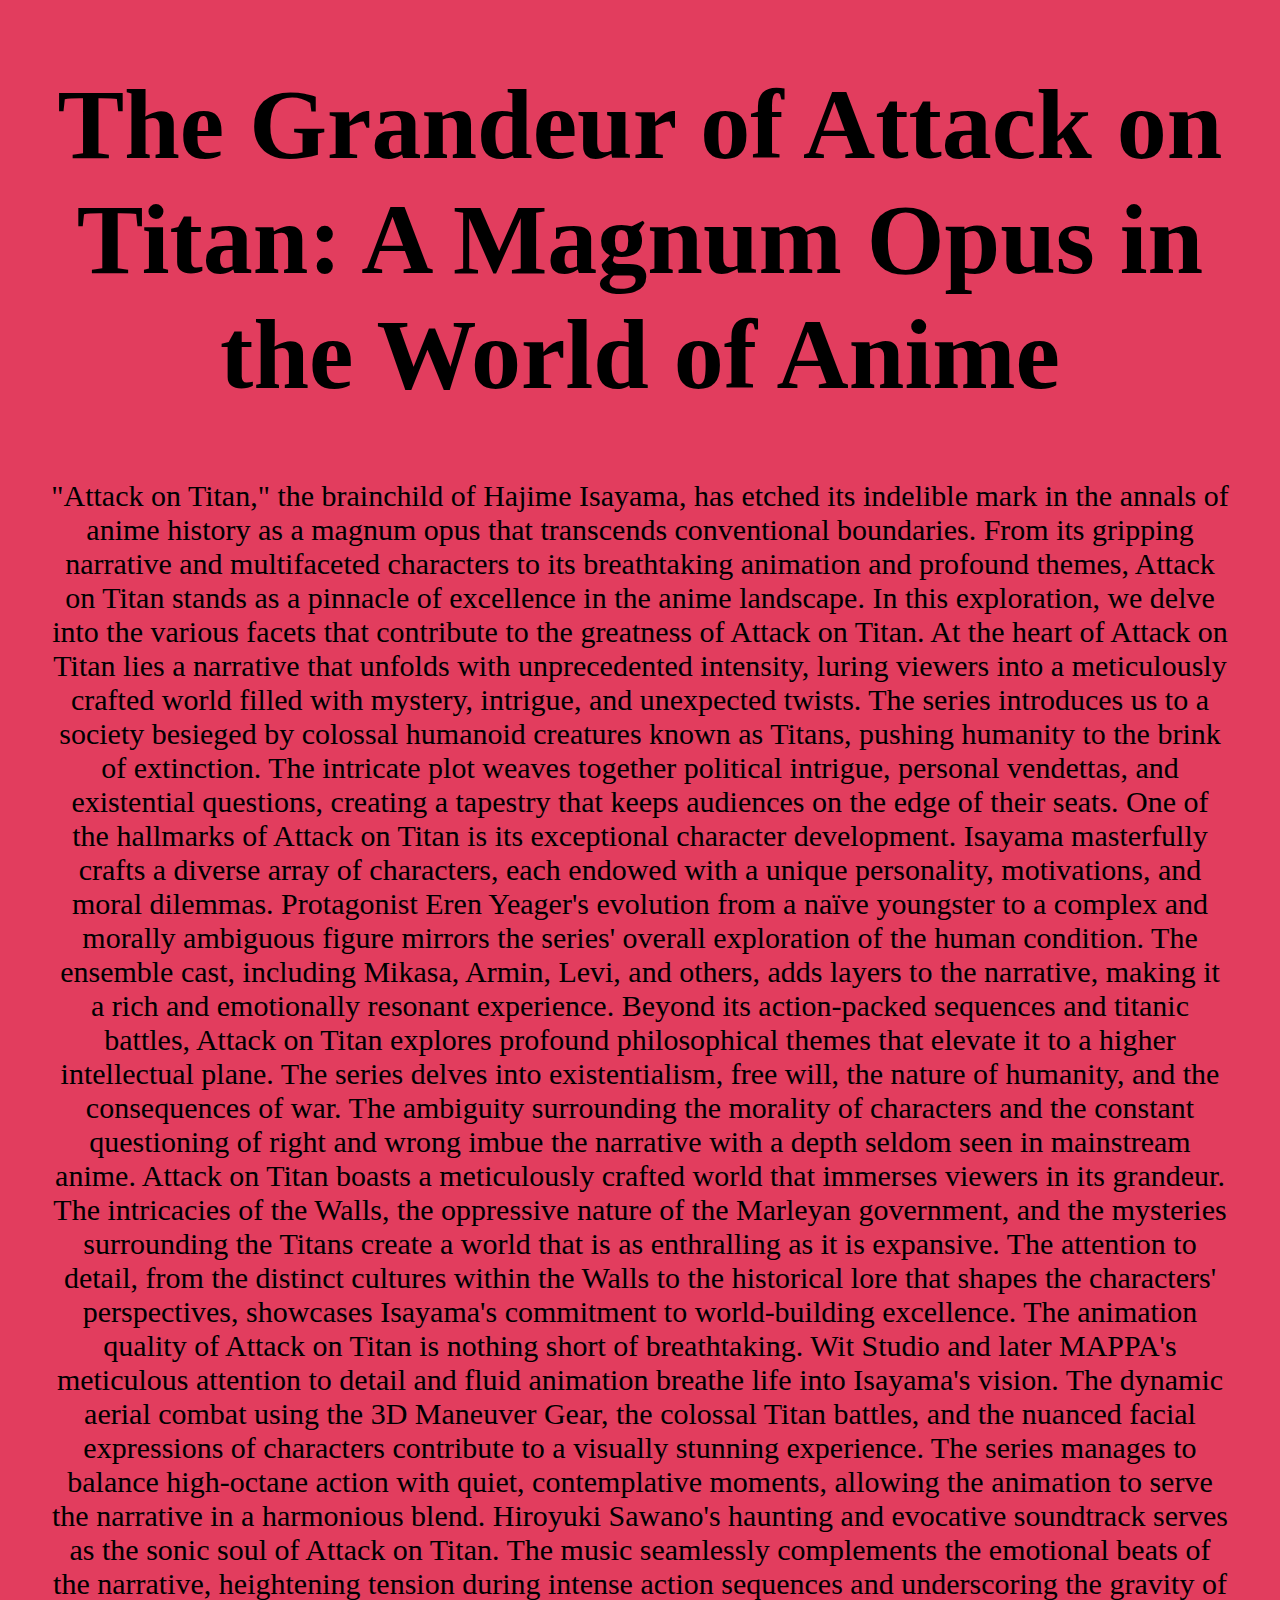
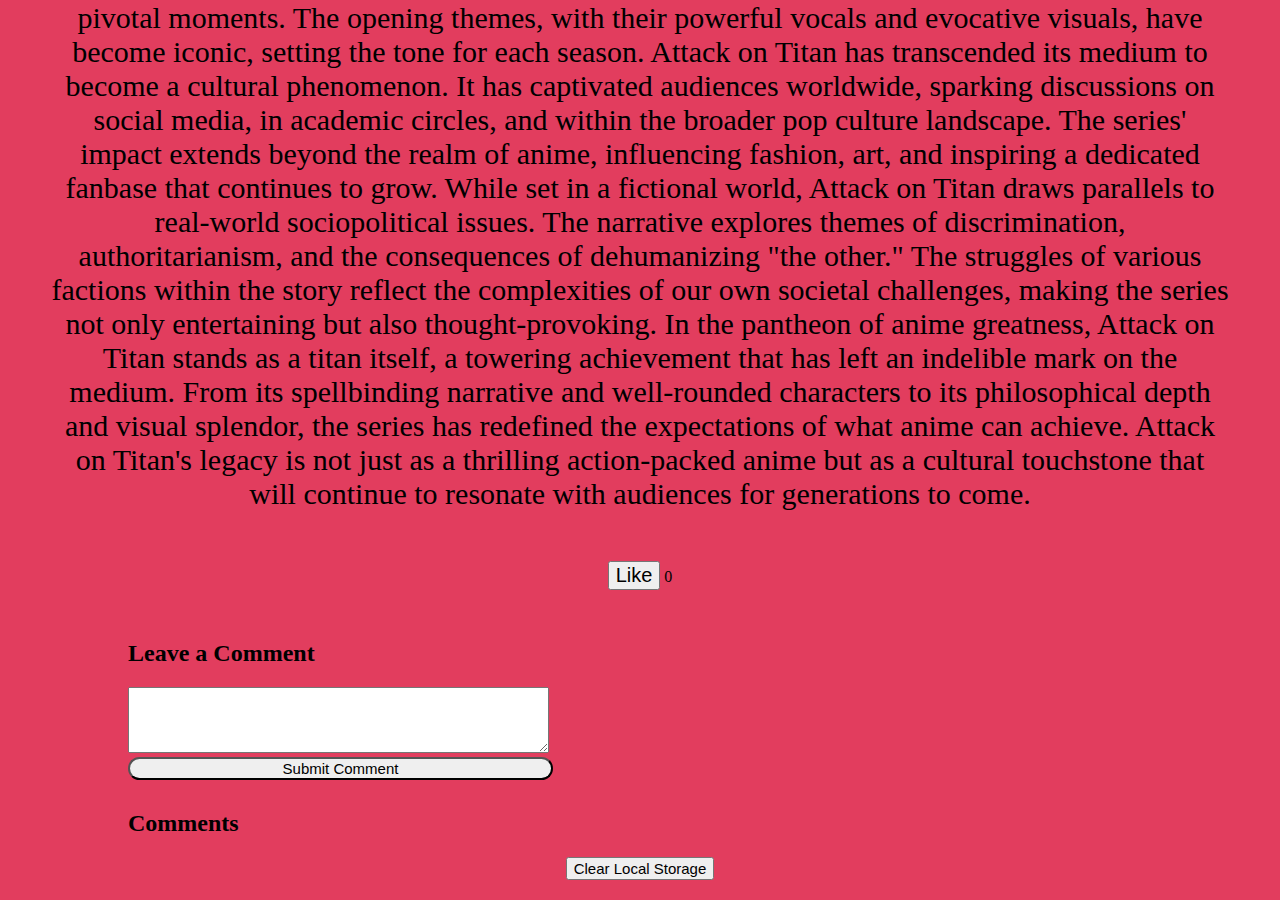
<file: blog1.html>
<!DOCTYPE html>
<html lang="en">
<head>
    <meta charset="UTF-8">
    <meta name="viewport" content="width=device-width, initial-scale=1.0">
    <title>Attack on Titan</title>
    <style>
        body {
            background-color: rgba(220, 20, 60, 0.829);
            margin:0px;
        }
        p {
            font-size: 30px;
            margin: 50px;
            text-align: center;
        }
        .like-section {
            text-align: center;
            margin-top: 20px;
        }
        #like-btn {
            cursor: pointer;
            font-size: 20px;
        }

        #like-btn:hover {
            background-color: rgb(0, 0, 255);
            color: white;
        }
        #comment-box {
            width: 80%;
            margin: 20px auto;
            padding: 10px;
        }

        #submit_cmnt {
            border-radius: 15px;
            cursor: pointer;
            font-size: 15px;
            width: 425px;
        }

        #submit_cmnt:hover {
            background-color: green;
        }

        #comment-section {
            width: 80%;
            margin: 0 auto;
        }

        #clear-storage {
            margin: 20px auto;
            display: block;
            cursor: pointer;
            font-size: 15px;
        }

        #clear-storage:hover {
            background-color: red;
        }
    </style>
</head>
<body>
    <h1 style="font-size: 100px; text-align: center;">The Grandeur of Attack on Titan: A Magnum Opus in the World of Anime</h1>
    <p>
        
        
        "Attack on Titan," the brainchild of Hajime Isayama, has etched its indelible mark in the annals of anime history as a magnum opus that transcends conventional boundaries. From its gripping narrative and multifaceted characters to its breathtaking animation and profound themes, Attack on Titan stands as a pinnacle of excellence in the anime landscape. In this exploration, we delve into the various facets that contribute to the greatness of Attack on Titan.
        
        
        At the heart of Attack on Titan lies a narrative that unfolds with unprecedented intensity, luring viewers into a meticulously crafted world filled with mystery, intrigue, and unexpected twists. The series introduces us to a society besieged by colossal humanoid creatures known as Titans, pushing humanity to the brink of extinction. The intricate plot weaves together political intrigue, personal vendettas, and existential questions, creating a tapestry that keeps audiences on the edge of their seats.
        
        
        One of the hallmarks of Attack on Titan is its exceptional character development. Isayama masterfully crafts a diverse array of characters, each endowed with a unique personality, motivations, and moral dilemmas. Protagonist Eren Yeager's evolution from a naïve youngster to a complex and morally ambiguous figure mirrors the series' overall exploration of the human condition. The ensemble cast, including Mikasa, Armin, Levi, and others, adds layers to the narrative, making it a rich and emotionally resonant experience.
        
        
        Beyond its action-packed sequences and titanic battles, Attack on Titan explores profound philosophical themes that elevate it to a higher intellectual plane. The series delves into existentialism, free will, the nature of humanity, and the consequences of war. The ambiguity surrounding the morality of characters and the constant questioning of right and wrong imbue the narrative with a depth seldom seen in mainstream anime.
        
        
        Attack on Titan boasts a meticulously crafted world that immerses viewers in its grandeur. The intricacies of the Walls, the oppressive nature of the Marleyan government, and the mysteries surrounding the Titans create a world that is as enthralling as it is expansive. The attention to detail, from the distinct cultures within the Walls to the historical lore that shapes the characters' perspectives, showcases Isayama's commitment to world-building excellence.
        
        
        The animation quality of Attack on Titan is nothing short of breathtaking. Wit Studio and later MAPPA's meticulous attention to detail and fluid animation breathe life into Isayama's vision. The dynamic aerial combat using the 3D Maneuver Gear, the colossal Titan battles, and the nuanced facial expressions of characters contribute to a visually stunning experience. The series manages to balance high-octane action with quiet, contemplative moments, allowing the animation to serve the narrative in a harmonious blend.
        
        
        Hiroyuki Sawano's haunting and evocative soundtrack serves as the sonic soul of Attack on Titan. The music seamlessly complements the emotional beats of the narrative, heightening tension during intense action sequences and underscoring the gravity of pivotal moments. The opening themes, with their powerful vocals and evocative visuals, have become iconic, setting the tone for each season.
        
        
        Attack on Titan has transcended its medium to become a cultural phenomenon. It has captivated audiences worldwide, sparking discussions on social media, in academic circles, and within the broader pop culture landscape. The series' impact extends beyond the realm of anime, influencing fashion, art, and inspiring a dedicated fanbase that continues to grow.
        
        
        While set in a fictional world, Attack on Titan draws parallels to real-world sociopolitical issues. The narrative explores themes of discrimination, authoritarianism, and the consequences of dehumanizing "the other." The struggles of various factions within the story reflect the complexities of our own societal challenges, making the series not only entertaining but also thought-provoking.
        
        
        In the pantheon of anime greatness, Attack on Titan stands as a titan itself, a towering achievement that has left an indelible mark on the medium. From its spellbinding narrative and well-rounded characters to its philosophical depth and visual splendor, the series has redefined the expectations of what anime can achieve. Attack on Titan's legacy is not just as a thrilling action-packed anime but as a cultural touchstone that will continue to resonate with audiences for generations to come.</p>

    <div class="like-section">
        <button id="like-btn" onclick="like()">Like</button>
        <span id="like-counter">0</span>
    </div>

    <div id="comment-box">
        <h2>Leave a Comment</h2>
        <textarea id="comment-input" rows="4" cols="50"></textarea>
        <br>
        <button id="submit_cmnt" onclick="submitComment()">Submit Comment</button>
    </div>

    <div id="comment-section">
        <h2>Comments</h2>
        <ul id="comments-list"></ul>
    </div>

    <button id="clear-storage" onclick="clearLocalStorage()">Clear Local Storage</button>

    <script>
        let likeCount = parseInt(localStorage.getItem('likeCount')) || 0;

        function like() {
            likeCount++;
            likeCount=likeCount%2;
            localStorage.setItem('likeCount', likeCount);
            document.getElementById('like-counter').innerText = likeCount;
        }

        function submitComment() {
            const commentInput = document.getElementById('comment-input').value;
            if (commentInput.trim() !== "") {
                const commentList = document.getElementById('comments-list');
                const newComment = document.createElement('li');
                newComment.textContent = commentInput;
                commentList.appendChild(newComment);
                document.getElementById('comment-input').value = "";

                const comments = JSON.parse(localStorage.getItem('comments')) || [];
                comments.push(commentInput);
                localStorage.setItem('comments', JSON.stringify(comments));
            }
        }

        window.onload = function () {
            const comments = JSON.parse(localStorage.getItem('comments')) || [];
            const commentList = document.getElementById('comments-list');
            comments.forEach(comment => {
                const newComment = document.createElement('li');
                newComment.textContent = comment;
                commentList.appendChild(newComment);
            });

            document.getElementById('like-counter').innerText = likeCount;
        };

        function clearLocalStorage() {
            localStorage.clear();
            likeCount = 0;
            document.getElementById('like-counter').innerText = likeCount;
            const commentList = document.getElementById('comments-list');
            commentList.innerHTML = '';
        }
    </script>
</body>
</html>
</file>
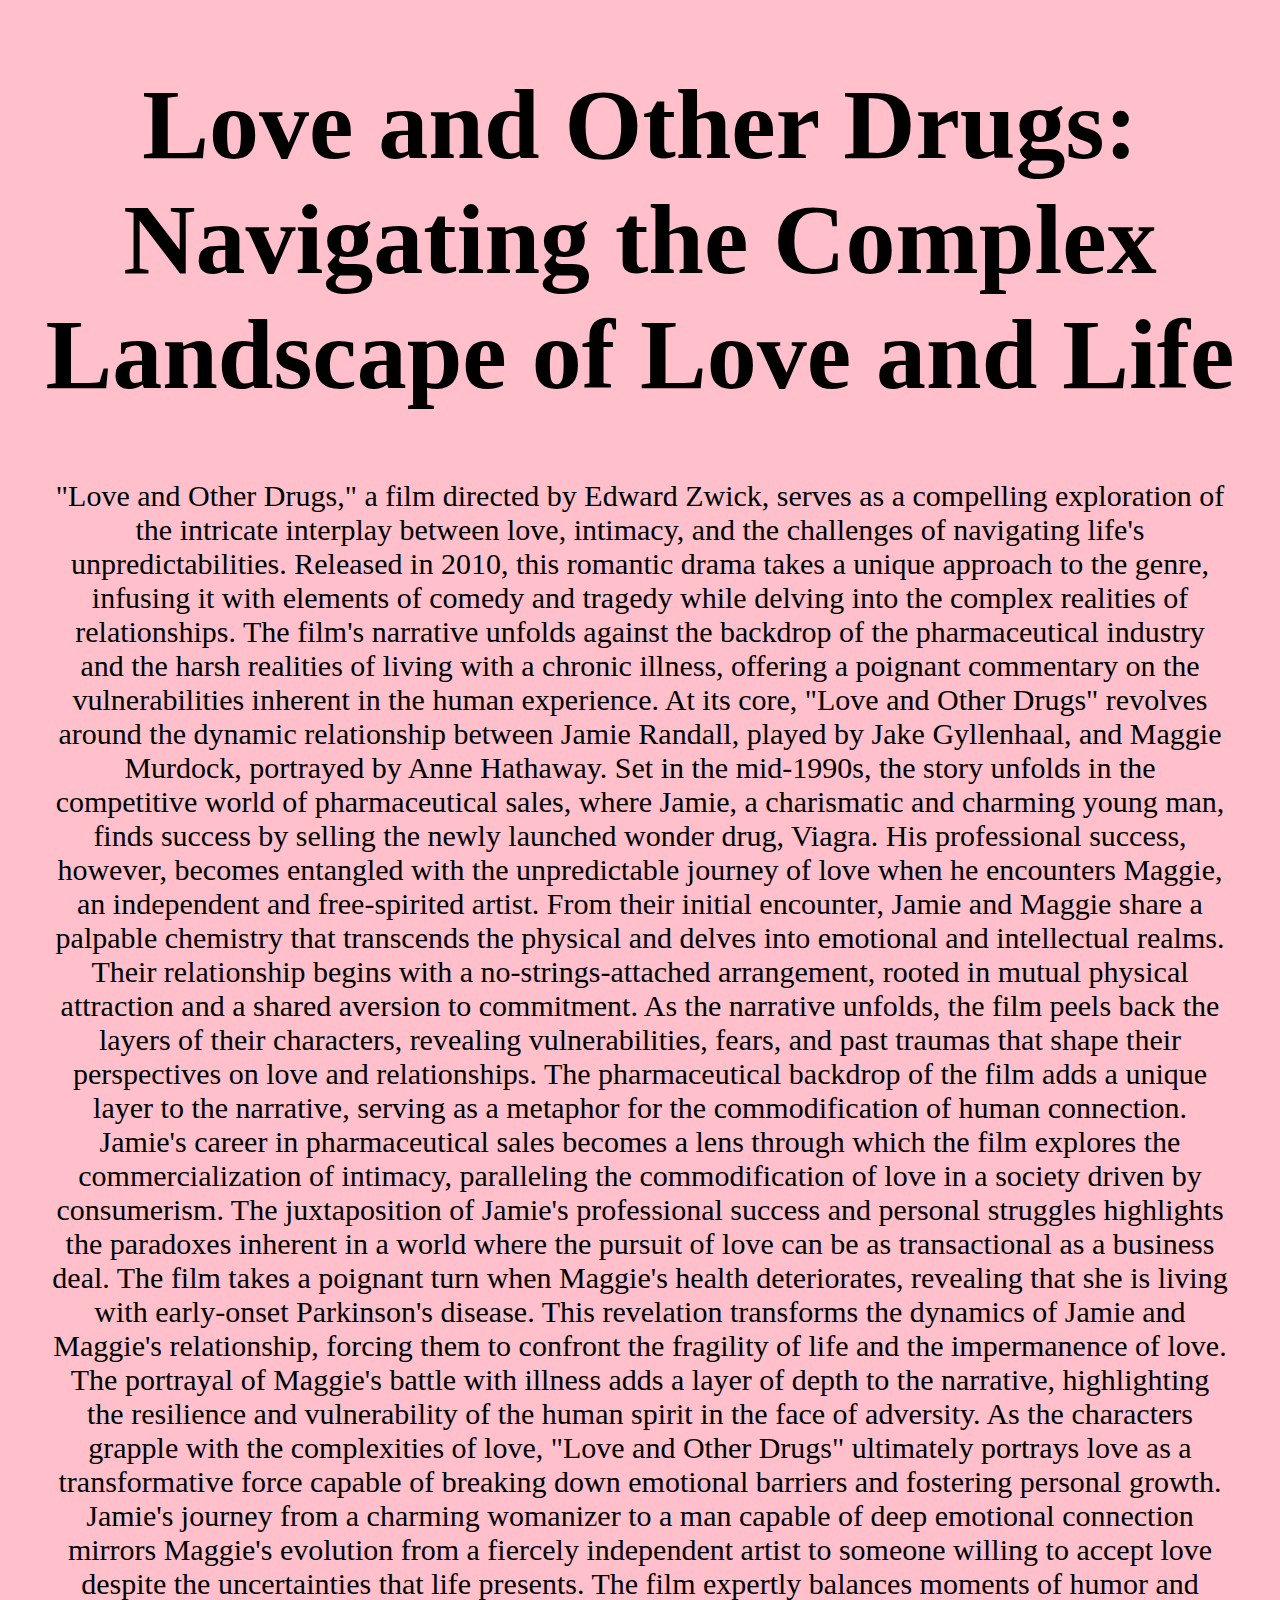
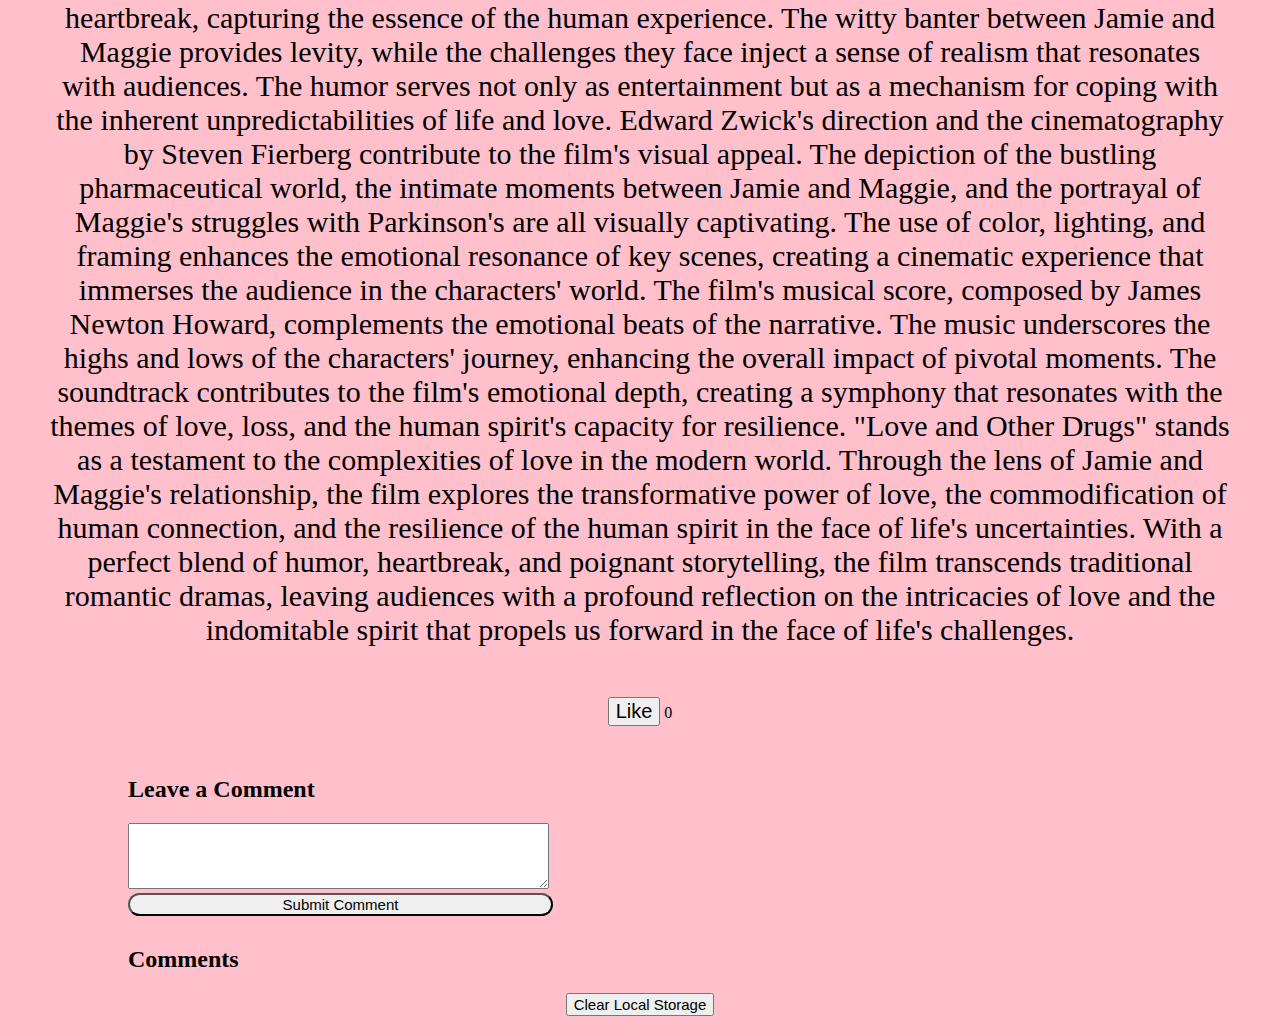
<file: blog2.html>
<!DOCTYPE html>
<html lang="en">
<head>
    <meta charset="UTF-8">
    <meta name="viewport" content="width=device-width, initial-scale=1.0">
    <title>Love and Other Drugs</title>
    <style>
        body {
            background-color: pink;
            margin: 0;
        }
        p {
            font-size: 30px;
            margin: 50px;
            text-align: center;
        }
        .like-section {
            text-align: center;
            margin-top: 20px;
        }
        #like-btn {
            cursor: pointer;
            font-size: 20px;
        }

        #like-btn:hover {
            background-color: rgb(0, 0, 255);
            color: white;
        }
        #comment-box {
            width: 80%;
            margin: 20px auto;
            padding: 10px;
        }

        #submit_cmnt {
            border-radius: 15px;
            cursor: pointer;
            font-size: 15px;
            width: 425px;
        }

        #submit_cmnt:hover {
            background-color: green;
        }

        #comment-section {
            width: 80%;
            margin: 0 auto;
        }

        #clear-storage {
            margin: 20px auto;
            display: block;
            cursor: pointer;
            font-size: 15px;
        }

        #clear-storage:hover {
            background-color: red;
        }
    </style>
</head>
<body>
    <h1 style="font-size: 100px; text-align: center;">Love and Other Drugs: Navigating the Complex Landscape of Love and Life</h1>
    <p>

        
        "Love and Other Drugs," a film directed by Edward Zwick, serves as a compelling exploration of the intricate interplay between love, intimacy, and the challenges of navigating life's unpredictabilities. Released in 2010, this romantic drama takes a unique approach to the genre, infusing it with elements of comedy and tragedy while delving into the complex realities of relationships. The film's narrative unfolds against the backdrop of the pharmaceutical industry and the harsh realities of living with a chronic illness, offering a poignant commentary on the vulnerabilities inherent in the human experience.
        
        
        
        At its core, "Love and Other Drugs" revolves around the dynamic relationship between Jamie Randall, played by Jake Gyllenhaal, and Maggie Murdock, portrayed by Anne Hathaway. Set in the mid-1990s, the story unfolds in the competitive world of pharmaceutical sales, where Jamie, a charismatic and charming young man, finds success by selling the newly launched wonder drug, Viagra. His professional success, however, becomes entangled with the unpredictable journey of love when he encounters Maggie, an independent and free-spirited artist.
        
      
        
        From their initial encounter, Jamie and Maggie share a palpable chemistry that transcends the physical and delves into emotional and intellectual realms. Their relationship begins with a no-strings-attached arrangement, rooted in mutual physical attraction and a shared aversion to commitment. As the narrative unfolds, the film peels back the layers of their characters, revealing vulnerabilities, fears, and past traumas that shape their perspectives on love and relationships.
        
      
        
        The pharmaceutical backdrop of the film adds a unique layer to the narrative, serving as a metaphor for the commodification of human connection. Jamie's career in pharmaceutical sales becomes a lens through which the film explores the commercialization of intimacy, paralleling the commodification of love in a society driven by consumerism. The juxtaposition of Jamie's professional success and personal struggles highlights the paradoxes inherent in a world where the pursuit of love can be as transactional as a business deal.
        
      
        
        The film takes a poignant turn when Maggie's health deteriorates, revealing that she is living with early-onset Parkinson's disease. This revelation transforms the dynamics of Jamie and Maggie's relationship, forcing them to confront the fragility of life and the impermanence of love. The portrayal of Maggie's battle with illness adds a layer of depth to the narrative, highlighting the resilience and vulnerability of the human spirit in the face of adversity.
        
    
        
        As the characters grapple with the complexities of love, "Love and Other Drugs" ultimately portrays love as a transformative force capable of breaking down emotional barriers and fostering personal growth. Jamie's journey from a charming womanizer to a man capable of deep emotional connection mirrors Maggie's evolution from a fiercely independent artist to someone willing to accept love despite the uncertainties that life presents.
        
     
        
        The film expertly balances moments of humor and heartbreak, capturing the essence of the human experience. The witty banter between Jamie and Maggie provides levity, while the challenges they face inject a sense of realism that resonates with audiences. The humor serves not only as entertainment but as a mechanism for coping with the inherent unpredictabilities of life and love.
        
    
        
        Edward Zwick's direction and the cinematography by Steven Fierberg contribute to the film's visual appeal. The depiction of the bustling pharmaceutical world, the intimate moments between Jamie and Maggie, and the portrayal of Maggie's struggles with Parkinson's are all visually captivating. The use of color, lighting, and framing enhances the emotional resonance of key scenes, creating a cinematic experience that immerses the audience in the characters' world.
        
    
        
        The film's musical score, composed by James Newton Howard, complements the emotional beats of the narrative. The music underscores the highs and lows of the characters' journey, enhancing the overall impact of pivotal moments. The soundtrack contributes to the film's emotional depth, creating a symphony that resonates with the themes of love, loss, and the human spirit's capacity for resilience.
        
      
        
        "Love and Other Drugs" stands as a testament to the complexities of love in the modern world. Through the lens of Jamie and Maggie's relationship, the film explores the transformative power of love, the commodification of human connection, and the resilience of the human spirit in the face of life's uncertainties. With a perfect blend of humor, heartbreak, and poignant storytelling, the film transcends traditional romantic dramas, leaving audiences with a profound reflection on the intricacies of love and the indomitable spirit that propels us forward in the face of life's challenges.</p>

    <div class="like-section">
        <button id="like-btn" onclick="like()">Like</button>
        <span id="like-counter">0</span>
    </div>

    <div id="comment-box">
        <h2>Leave a Comment</h2>
        <textarea id="comment-input" rows="4" cols="50"></textarea>
        <br>
        <button id="submit_cmnt" onclick="submitComment()">Submit Comment</button>
    </div>

    <div id="comment-section">
        <h2>Comments</h2>
        <ul id="comments-list"></ul>
    </div>

    <button id="clear-storage" onclick="clearLocalStorage()">Clear Local Storage</button>

    <script>
        let likeCount = parseInt(localStorage.getItem('likeCount')) || 0;

        function like() {
            likeCount++;
            likeCount=likeCount%2;
            localStorage.setItem('likeCount', likeCount);
            document.getElementById('like-counter').innerText = likeCount;
        }

        function submitComment() {
            const commentInput = document.getElementById('comment-input').value;
            if (commentInput.trim() !== "") {
                const commentList = document.getElementById('comments-list');
                const newComment = document.createElement('li');
                newComment.textContent = commentInput;
                commentList.appendChild(newComment);
                document.getElementById('comment-input').value = "";

                const comments = JSON.parse(localStorage.getItem('comments')) || [];
                comments.push(commentInput);
                localStorage.setItem('comments', JSON.stringify(comments));
            }
        }

        window.onload = function () {
            const comments = JSON.parse(localStorage.getItem('comments')) || [];
            const commentList = document.getElementById('comments-list');
            comments.forEach(comment => {
                const newComment = document.createElement('li');
                newComment.textContent = comment;
                commentList.appendChild(newComment);
            });

            document.getElementById('like-counter').innerText = likeCount;
        };

        // Function to clear local storage
        function clearLocalStorage() {
            localStorage.clear();
            likeCount = 0;
            document.getElementById('like-counter').innerText = likeCount;
            const commentList = document.getElementById('comments-list');
            commentList.innerHTML = '';
        }
    </script>
</body>
</html>
</file>
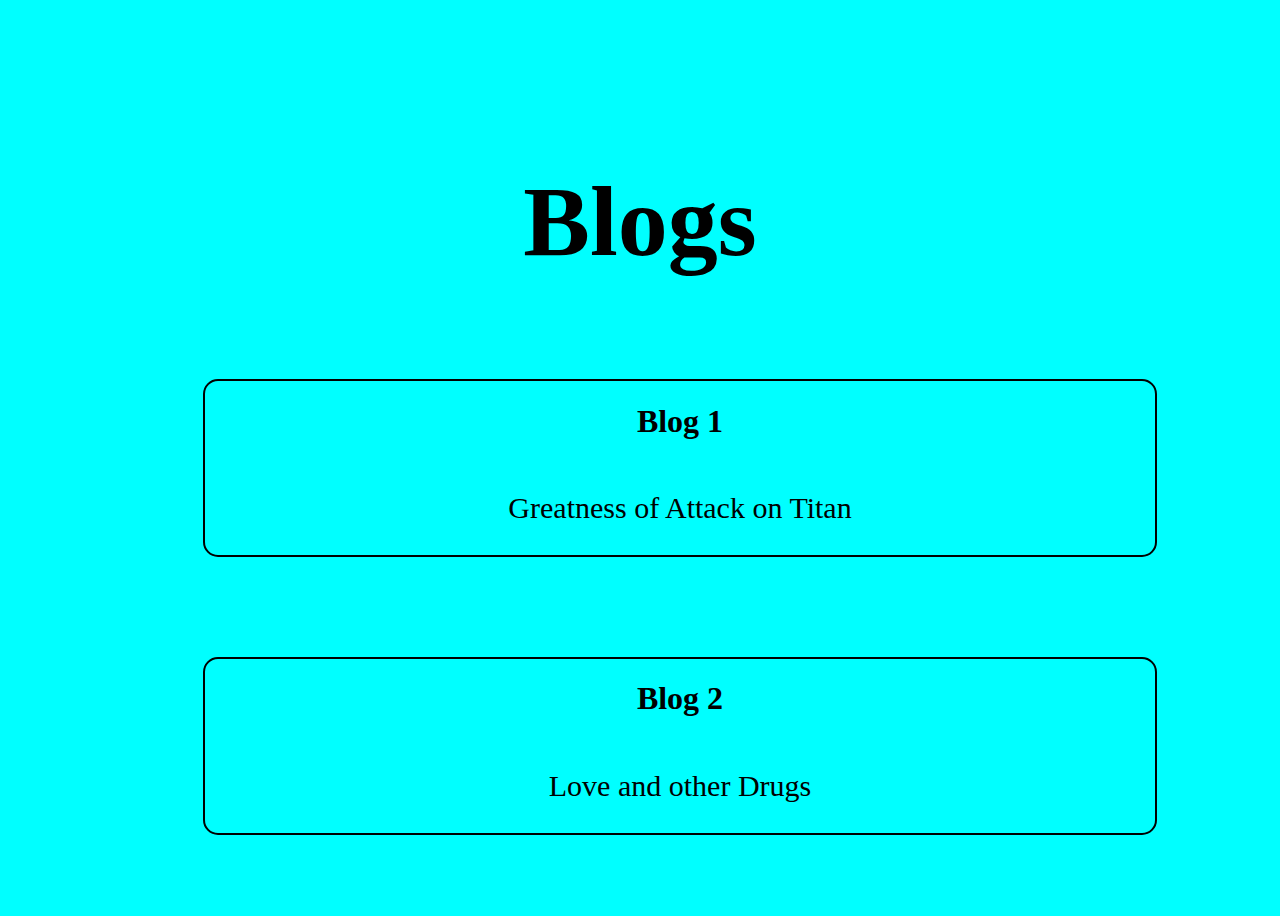
<file: blogs.html>
<!DOCTYPE html>
<html lang="en">
<head>
    <meta charset="UTF-8">
    <meta name="viewport" content="width=device-width, initial-scale=1.0">
    <title>Blogs</title>
    <style>
        @media only screen and (max-width: 600px) {
            .blog1,.blog2{
                width:100%;
                margin-left: 0px;
            }
        }
        body{
            background-color: aqua;
        }

        .blog1{
    display: grid;
    place-items: center;
    margin-top: 100px;
    margin-left: 80px;
    border-radius: 15px;
    border: 2px solid #000;
    width: 950px;
    color: #000;
}

.blog2{
    display: grid;
    place-items: center;
    margin-top: 100px;
    margin-left: 80px;
    border-radius: 15px;
    border: 2px solid #000;
    width: 950px;
    color: #000 ;
}

.blog1:hover{
    transform: scale(1.1);
    z-index: 1;
    border-radius: 10%;
    background-color: rgb(158, 160, 54);
    color:rgb(51, 99, 255);
}

.blog2:hover{
    transform: scale(1.1);
    z-index: 1;
    border-radius: 10%;
    background-color: rgb(158, 160, 54);
    color:rgb(51, 99, 255);
}

.hidden{
    display:grid;
    place-items:center;
    align-items:center;
    height: 100vh;
    transition: all 1.5s;
}

    </style>
</head>
<body>
    <div id="blog" class="hidden">
        <section>
            <h2 style="font-size: 100px; text-align: center;">Blogs</h2>
           <a href="blog1.html" target="_blank" style="text-decoration: none;"><div class="blog1">
                <h1>Blog 1</h1>
                <p style="font-size: 30px;">Greatness of Attack on Titan</p>
            </div></a>
            <a href="blog2.html" target="_blank" style="text-decoration: none;"><div class="blog2">
                <h1>Blog 2</h1>
                <p style="font-size: 30px;">Love and other Drugs</p>
            </div></a>
        </section>
    </div>
    
</body>
</html>
</file>
